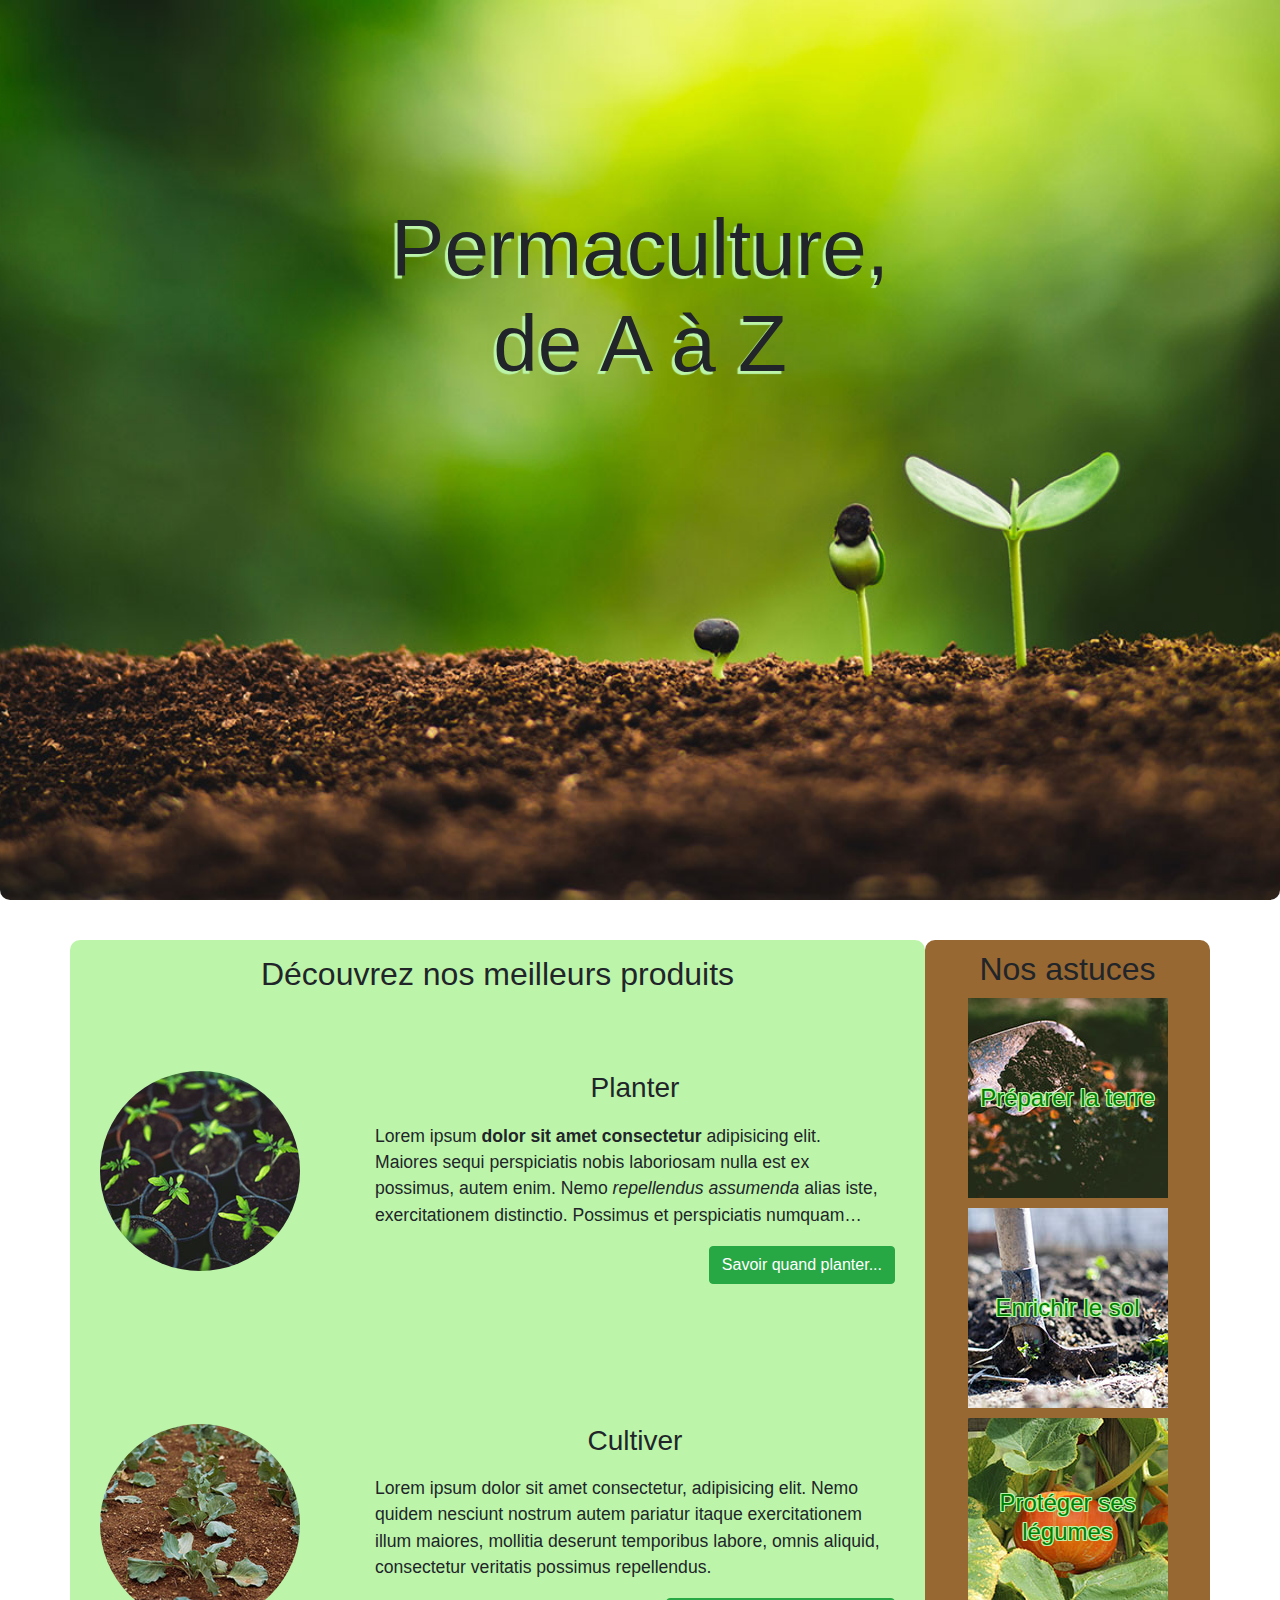
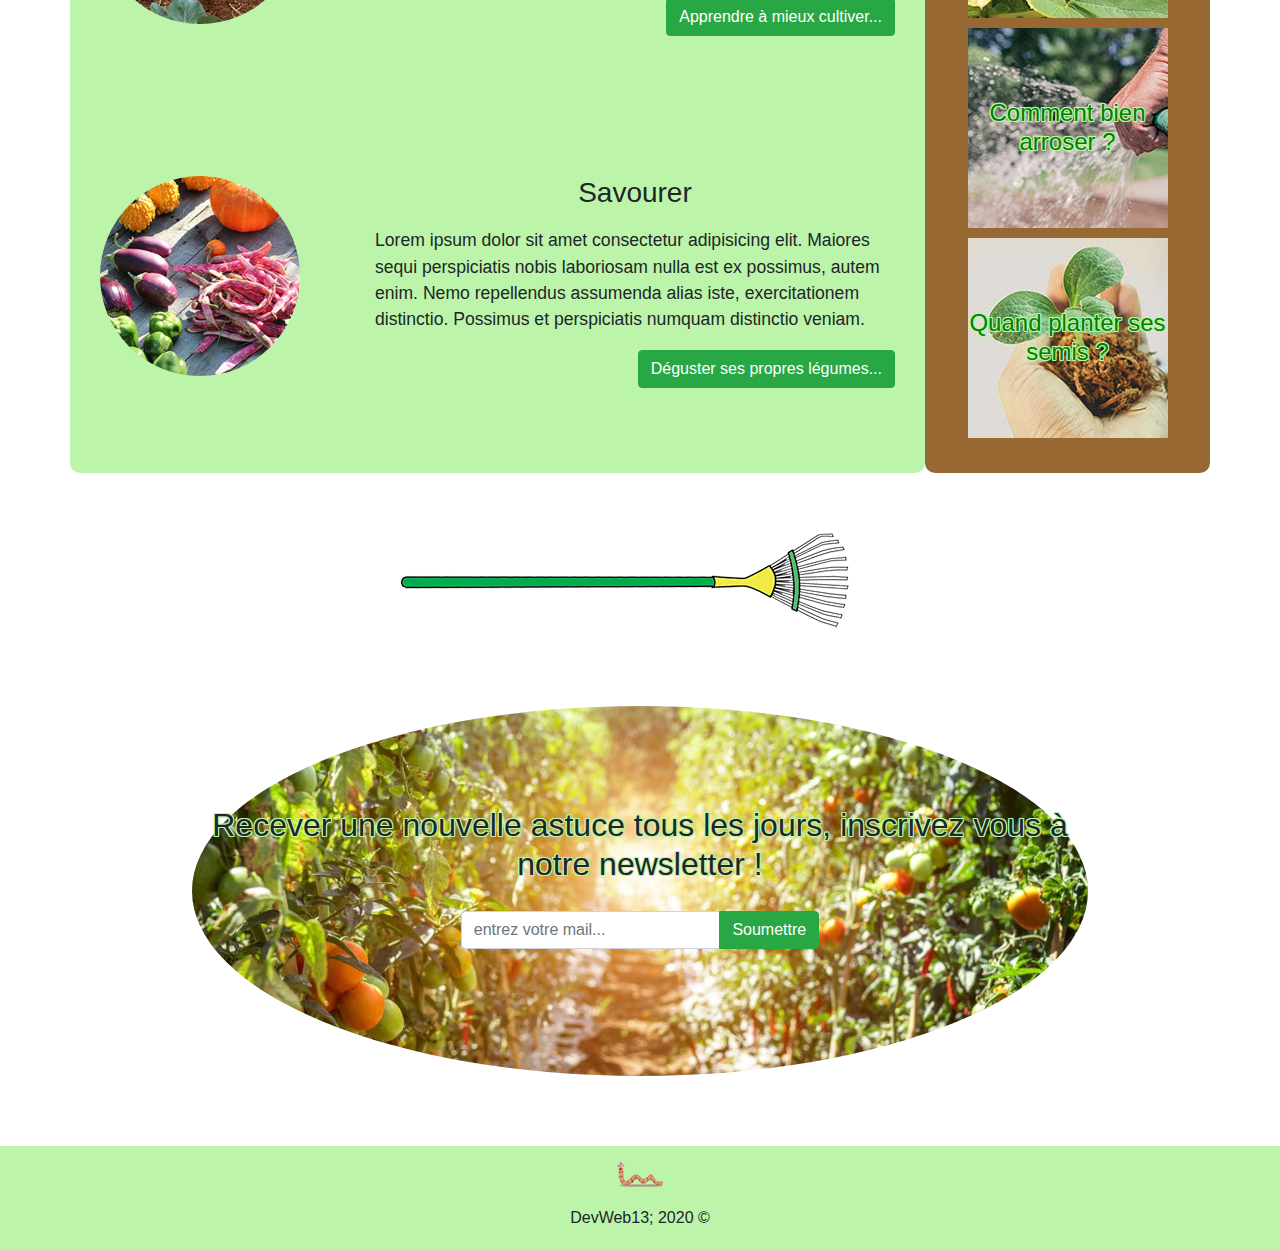
<file: index.html>
<!DOCTYPE html>
<html lang="fr">
<head>
  <meta charset="UTF-8">
  <meta name="viewport" content="width=device-width, initial-scale=1.0">
  <meta http-equiv="X-UA-Compatible" content="ie=edge">
  <meta name="robots" content="none" />
  
  <title>Permaculture, de A à Z, tout apprendre de zéro, cultiver, planter, consommer</title>
  <meta name="description" content="Tout savoir sur la Permaculture, bien débuter, apprendre à semer, choisir ses produits et savourer ses propres légumes. Cultiver n'a jamais été aussi facile !">

  <link rel="stylesheet" href="./style.css">
  <link rel="stylesheet" href="./bootstrap.css">

</head>
<body>
  <header>
    <nav class="navbar navbar-expand-sm bg-success fixed-top">
      <div class="collapse navbar-collapse">
        <a href="#" class="nav-item"><img src="./media/logo.png" alt=""></a>
        <a href="blog.html" class="nav-item nav-link">Blog</a>
        <a href="boutique.html" class="nav-item nav-link">Boutique</a>
        <a href="contact.html" class="nav-item nav-link">Contact</a>
      </div>
    </nav>

    <h1>Permaculture, <br> de A à Z</h1>
  </header>
  <main>
    <div class="container">
      <div class="row">
        <div class="col-lg-9" id="leftPart">

          <h2>Découvrez nos meilleurs produits</h2>

          <div class="container">
            <div class="row elements">
              <div class="col-sm-4">
                <img src="./media/planter.jpg" alt="planter">
              </div>
              <div class="col-sm-8">
                <h3>Planter</h3>
                <p>Lorem ipsum <strong>dolor sit amet consectetur</strong> adipisicing elit. Maiores sequi perspiciatis nobis laboriosam nulla est ex possimus, autem enim. Nemo <em>repellendus assumenda</em> alias iste, exercitationem distinctio. Possimus et perspiciatis numquam distinctio veniam.</p>
                <div class="button">
                  <button class="btn btn-success">Savoir quand planter...</button>
                </div>
              </div>
            </div>

            <div class="row elements">
              <div class="col-sm-4">
                <img src="./media/cultiver.jpg" alt="cultiver">
              </div>
              <div class="col-sm-8">
                <h3>Cultiver</h3>
                <p>Lorem ipsum dolor sit amet consectetur, adipisicing elit. Nemo quidem nesciunt nostrum autem pariatur itaque exercitationem illum maiores, mollitia deserunt temporibus labore, omnis aliquid, consectetur veritatis possimus repellendus.</p>
                <div class="button">
                  <button class="btn btn-success">Apprendre à mieux cultiver...</button>
                </div>
              </div>
            </div>

            <div class="row elements">
              <div class="col-sm-4">
                <img src="./media/savourer.jpg" alt="savourer">
              </div>
              <div class="col-sm-8">
                <h3>Savourer</h3>
                <p>Lorem ipsum dolor sit amet consectetur adipisicing elit. Maiores sequi perspiciatis nobis laboriosam nulla est ex possimus, autem enim. Nemo repellendus assumenda alias iste, exercitationem distinctio. Possimus et perspiciatis numquam distinctio veniam.</p>
                <div class="button">
                  <button class="btn btn-success">Déguster ses propres légumes...</button>
                </div>
              </div>
            </div>
          </div>
        </div>  
      <div class="col-lg-3" id="rightPart">
        <h2>Nos astuces</h2>
          <div class="tips" style="background: url(./media/preparer.jpeg)no-repeat 50% 50%;">
            <h4>Préparer la terre</h4>
          </div>
          <div class="tips" style="background: url(./media/enrichir.jpeg)no-repeat 50% 50%;">
            <h4>Enrichir le sol</h4>
          </div>
          <div class="tips" style="background: url(./media/proteger.jpg)no-repeat 50% 50%;">
            <h4>Protéger ses légumes</h4>
          </div>
          <div class="tips" style="background: url(./media/arroser.jpg)no-repeat 50% 50%;">
            <h4>Comment bien arroser ?</h4>
          </div>
          <div class="tips" style="background: url(./media/quand-planter.jpeg)no-repeat 50% 50%;">
            <h4>Quand planter ses semis ?</h4>
          </div>
        </div>
      </div>
    </div>

    <div id="transition">
      <img src="./media/transition.png" alt="rateau">
    </div>

    <div id="newsletter">
      <h4>Recever une nouvelle astuce tous les jours, inscrivez vous à notre newsletter !</h4>
      <div class="input-group">
        <input type="email" class="form-control" placeholder="entrez votre mail...">
        <div class="input-group-append">
          <button class="btn btn-success" type="button">Soumettre</button>
        </div>
      </div>
    </div>
  </main>

  <footer>
    <img src="./media/logo.png" alt="logo">
    <p>DevWeb13; 2020 ©</p>
  </footer>
 
  <script src="jquery.min.js"></script>
  <script type="text/javascript" src="script.js"></script>
</body>
</html>
</file>
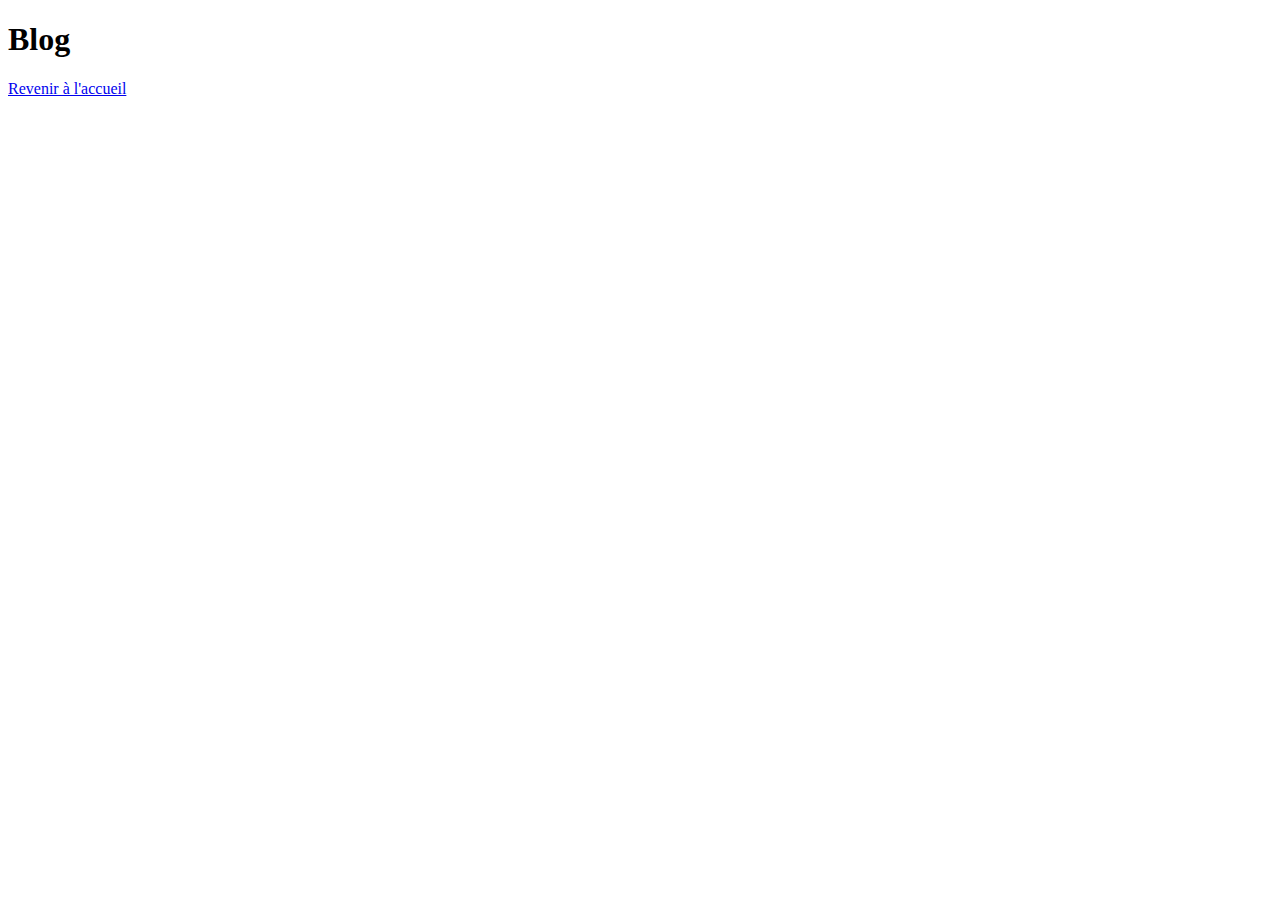
<file: blog.html>
<!DOCTYPE html>
<html lang="fr">
<head>
    <meta charset="UTF-8">
    <meta http-equiv="X-UA-Compatible" content="IE=edge">
    <meta name="viewport" content="width=device-width, initial-scale=1.0">
    <title>Document</title>
</head>
<body>
    <h1>Blog</h1>
    <a href="index.html">Revenir à l'accueil</a>
    
</body>
</html>
</file>
<file: style.css>
html{
    scroll-behavior: smooth;
}
h1, h2, h3, h4, .nav-item, #transition, footer {
    text-align: center;
}
/* *********************** HEADER **************** */
.collapse{
    margin-left: 4%;
}
.nav-item{
    color: darkslategray;
    font-weight: bold;
    padding-right: 45px;
}
header{
    background: url("./media/main.jpg") no-repeat 50% 50%;
    background-size: cover;
    height: 100vh;
    border-radius: 0 0 10px 10px;
    margin-bottom: 40px;
}
h1{
    font-size: 5em;
    padding: 200px 0 0 0; 
    text-shadow: -3px 3px 1px #BCF5A9;
    animation: titre ease 5s;
}
@keyframes titre {
    0%{
        opacity: 0;
        transform: translateY(350px);
    }
    100%{
        opacity: 1;
        transform: translateY(0);
    }
}
/* ******************** LEFT PART ************************ */
#leftPart{
    background-color: #BCF5A9;
    border-radius: 10px;
    padding: 15px;
}
.elements{
    padding: 70px 0;
}
.elements img{
    border-radius: 50%;
    width: 200px;
}
.elements p{
    font-size: 1.1em;
    display: -webkit-box;
    -webkit-box-orient: vertical;
    -webkit-line-clamp: 4;
    overflow: hidden;
    padding-right: 10px;
}
.elements .button{
    text-align: right;
    margin-bottom: 15px 4% 0 0;
}
/* ********************************* RIGHT PART *************** */
#rightPart{
    background-color: #986833;
    border-radius: 10px;
    padding: 10px;
}
.tips{
    height: 200px;
    width: 200px;
    margin: 10px auto;
}
.tips h4{
    position: relative;
    color: green;
    top: 50%;
    transform: translateY(-50%);
    text-shadow: 1px 1px 0 #BCF5A9, 1px -1px 0 #BCF5A9, -1px 1px 0 #BCF5A9, -1px -1px 0 #BCF5A9, 1px 0px 0 #BCF5A9, 0px 1px 0 #BCF5A9, -1px 0px 0 #BCF5A9, 0px -1px 0 #BCF5A9;
}
.tips:hover{
    transform: scale(1.08);
    opacity: 0.7;
    transition: ease-out 0.2s;
}

#transition{
    padding: 50px 0;
}
#transition img{
    animation: rateau linear 12s;
    animation-iteration-count: infinite;
    transform-origin: 50% 50%;
  }
  
  @keyframes rateau{
    0% {
      transform:  translate(-21px,-8px)  ;
    }
    7% {
      transform:  translate(76px,-24px)  ;
    }
    7% {
      transform:  translate(76px,-24px)  ;
    }
    21% {
      transform:  translate(-12px,-13px)  ;
    }
    21% {
      transform:  translate(-12px,-13px)  ;
    }
    28% {
      transform:  translate(93px,10px)  ;
    }
    28% {
      transform:  translate(93px,10px)  ;
    }
    42% {
      transform:  translate(-17px,-12px)  ;
    }
    43% {
      transform:  translate(-25px,-14px)  ;
    }
    50% {
      transform:  translate(87px,-31px)  ;
    }
    50% {
      transform:  translate(87px,-31px)  ;
    }
    71% {
      transform:  translate(-16px,-14px)  ;
    }
    72% {
      transform:  translate(-21px,-13px)  ;
    }
    79% {
      transform:  translate(91px,8px)  ;
    }
    100% {
      transform:  translate(-22px,-7px)  ;
    }
  }
/* ************************* NEWSLETTER ***************** */
#newsletter{
    background: url(./media/newsletter.jpeg)no-repeat 50% 50%;
    background-size: cover;
    height: 370px;
    width: 70%;
    min-width: 450px;
    margin: 0 auto;
    border-radius: 50%;
    margin-bottom: 70px;
}
#newsletter h4{
    margin-top: 15px;
    padding: 100px 0 20px 0;
    font-size: 2em;
    text-shadow: 1px 1px 0 #BCF5A9, 1px -1px 0 #BCF5A9, -1px 1px 0 #BCF5A9, -1px -1px 0 #BCF5A9, 1px 0px 0 #BCF5A9, 0px 1px 0 #BCF5A9, -1px 0px 0 #BCF5A9, 0px -1px 0 #BCF5A9;
}
#newsletter .input-group{
    width: 40%;
    min-width: 350px;
    margin: 0 auto;
}
footer{
    background-color: #BCF5A9;
    padding: 15px 0 4px 0;
}
/* *********************** MEDIA QUERIES ********************* */
@media screen and (max-width: 990px) {
    #rightPart{
        display: flex;
    }
    #rightPart h2{
        display: none;
    }
    .tips{
        height: 130px;
        width: 130px;
    }
    
}
@media  screen and (max-width: 790px) {
    h1{
        font-size: 3em;
    }
    .elements{
        padding: 30px 0;

    }
    .elements img{
        max-width: 140px;
        margin-top: 40px;
    }
    #transition img{
        width: 250px;
    }
    .tips{
        height: 90px;
        width: 90px;

    }
    .tips h4{
        font-size: 0.9em;
    }
    
}
@media screen and (max-width: 580px){
    .elements{
        padding: 15px 0;
        text-align: center;
    }
    .elements img{
        margin-bottom: 10px;
    }
    nav{
        display: none !important;
    }
    
    
}
</file>
